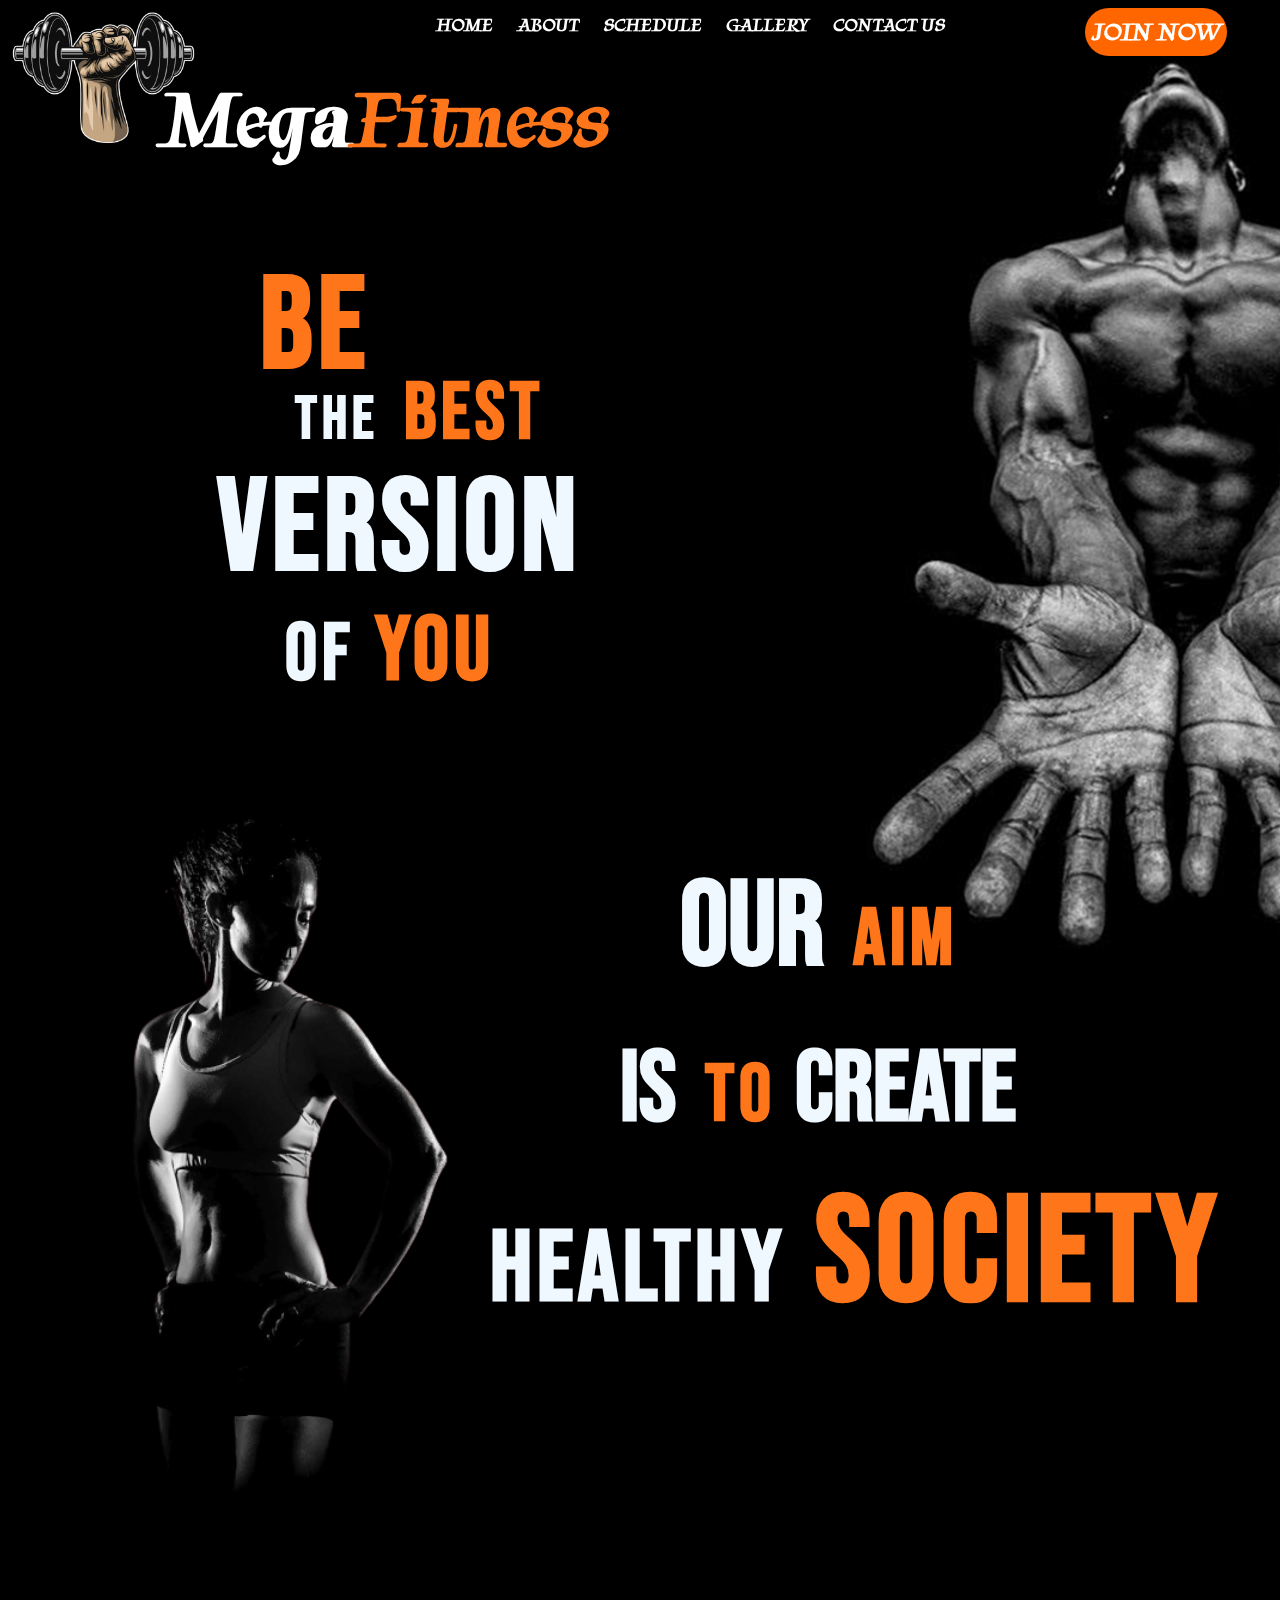
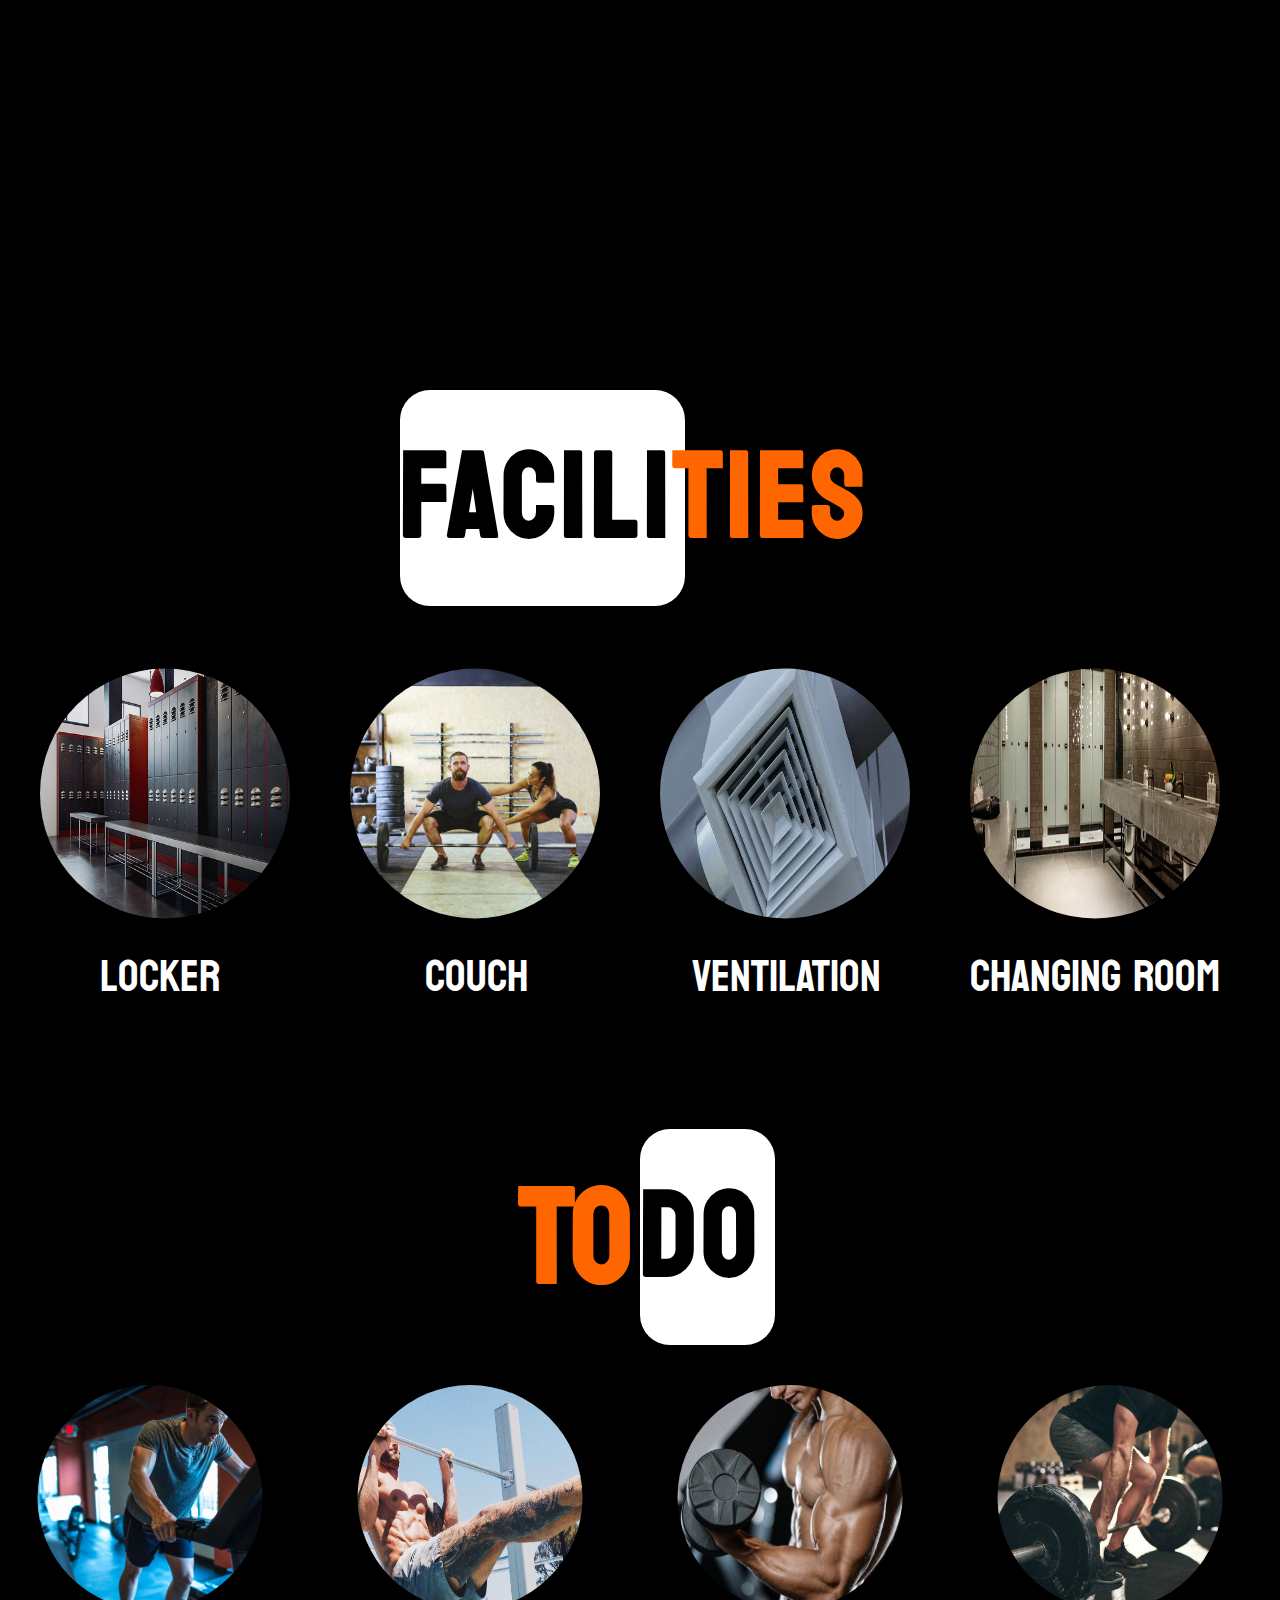
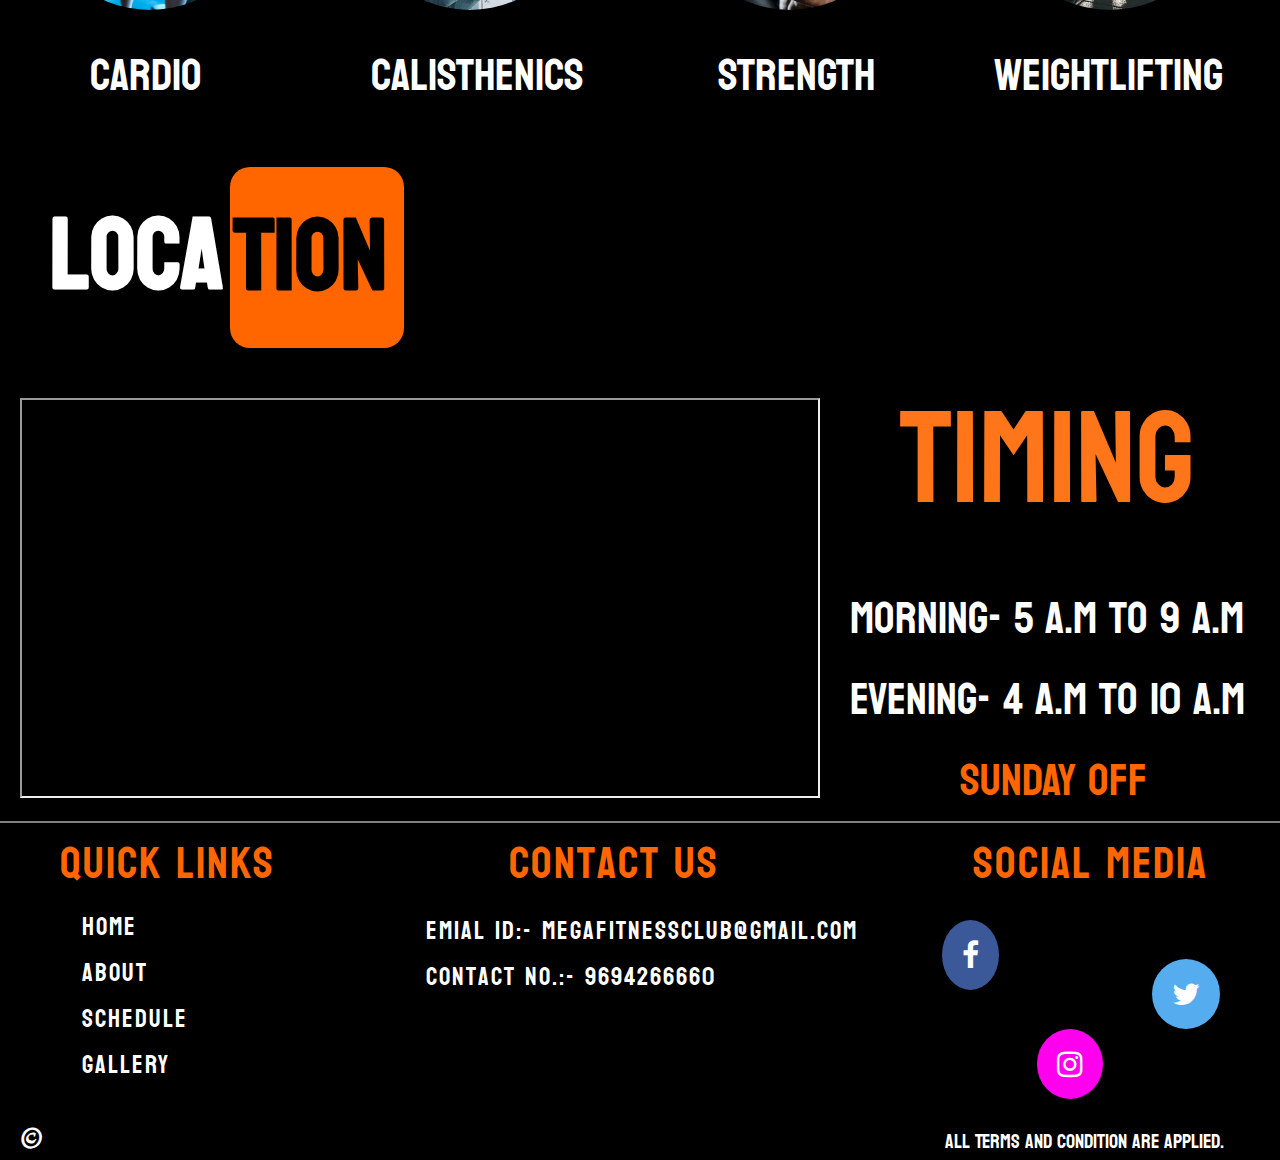
<file: Web-Project/Gym/HOME.html>
<!DOCTYPE html>
<html lang="en">
<head>
    <meta charset="UTF-8">
    <meta http-equiv="X-UA-Compatible" content="IE=edge">
    <meta name="viewport" content="width=device-width, initial-scale=1.0">
    <title>HOME</title>
    <link rel="preconnect" href="https://fonts.googleapis.com">
<link rel="preconnect" href="https://fonts.gstatic.com" crossorigin>
<link rel="preconnect" href="https://fonts.googleapis.com">
<link rel="stylesheet" href="https://cdnjs.cloudflare.com/ajax/libs/font-awesome/4.7.0/css/font-awesome.min.css">
<link rel="preconnect" href="https://fonts.gstatic.com" crossorigin>
<link rel="preconnect" href="https://fonts.googleapis.com">
<link rel="preconnect" href="https://fonts.gstatic.com" crossorigin>
<link href="https://fonts.googleapis.com/css2?family=Tapestry&display=swap" rel="stylesheet">
<link rel="preconnect" href="https://fonts.googleapis.com">
<link rel="preconnect" href="https://fonts.googleapis.com">
<link rel="preconnect" href="https://fonts.gstatic.com" crossorigin>
<link href="https://fonts.googleapis.com/css2?family=Koulen&display=swap" rel="stylesheet">
<link rel="preconnect" href="https://fonts.gstatic.com" crossorigin>
<link href="https://fonts.googleapis.com/css2?family=Bebas+Neue&display=swap" rel="stylesheet">
<link rel="stylesheet" href="homecss.css">
</head>
<body>
   <div class="hero">
       <nav>
        <div class="lol">   
           <ul>
               <span class="jol">
               <li><a href="#" class="join">HOME</a></li>
               <li><a href="#" class="join">ABOUT</a></li>
               <li><a href="#" class="join">SCHEDULE</a></li>
               <li><a href="#" class="join">GALLERY</a></li>
               <li><a href="#Contact" class="join">CONTACT US</a></li>
            </span>
                <div id="hol">
                    
                    <li><a href="#" class="join">JOIN NOW</a></li>
                 
                </div>
            </ul>
        </div>     
       </nav>
       
       <a href="#"><img src="logo.png" alt="Loading..." class="logoimg"></a>
           <h2 class="logo">Mega<span class="inside">Fitness</span></h2>
        <!-- Quotation -->
           <div class="content">
            <h2>
            <pre>
                    <span id="aa">BE</span>

                    <h3>THE <span id="ac">BEST</span></h3>

                    <h3><span id="ad">  VERSION</span></span></h3>
                    
                    <h3><span id="ae">OF<span id="af">YOU</span></span></h3>
<!-- Lol --><!-- Lol --><!-- Lol --><!-- Lol --><!-- Lol --><!-- Lol --><!-- Lol --><!-- Lol --><!-- Lol --><!-- Lol --><!-- Lol --><!-- Lol --><!-- Lol --><!-- Lol -->
<img src="girl2.png"alt="loading..." class="goku">  
                <pre class="model">
                    <h2><span id="nod">Our</span> <span class="don">Aim </span></h2>   
                </pre>
                <pre class="modea">
                     <h2><span id="noe">Is</span> <span class="eon">To</span> <span id="lello">Create</span>
                         </h2>   
                        </pre>         
                <pre class="modeb">
                    <h2><span id="nof">Healthy</span> <span class="fon">Society</span></h2> 
                </pre>
            </pre>
            </h2>
            </div> 
    </div>
            <div class="features">
    
                    <h2>
                        <span id="joko">FACILI</span><span class="_adi">TIES</span>  
                    </h2>
            </div>

        <div class="fac">
            <img src="locker.jpg" alt="locker" class="ioi">
            <img src="couch.jpg" alt="Couch" class="iou">
            <img src="vent.jpg" alt="vent" class="ioy">
            <img src="changing.jpg" alt="Changing" class="iot">
        </div>
        <div id="write">
        <span class="loc">LOCKER</span>
        <span class="lod">COUCH</span>
        <span class="loe">VENTILATION</span>
        <span class="lof">CHANGING ROOM</span>
    </div>

    <!-- To Do -->
    <div class="dolli">
    <h2>
    <spna id="okoj">TO</spna>
</h2>
</div>

    <div class="to_do">
        <h2>
            <span class="_ida">DO</span>
        </h2>
    </div>

    <BR><BR>
    
        <div class="kitu">
        <img src="loss.webp" alt="Lose" class="qwe">
        <img src="calis.png" alt="Calisthenics" class="wer">
        <img src="weight.webp" alt="Strength" class="ert">
        <img src="weightlift.jpg" alt="Weightlifting" class="rty">
    </div>
    <div id="utik">
    <span class="ewq">CARDIO</span>
    <span class="rew">CALISTHENICS</span>
    <span class="tre">STRENGTH</span>
    <span class="ytr">WEIGHTLIFTING</span>
</div>

<!-- Location -->
<div class="loc">
<h2>
    <span class="masala">LOCA</span>
</h2>
</div>
<div class="location">
    <h2>
        <spna id="alasam">TION</spna>
    </h2>
</div>
<div class="loop">
<iframe src="https://www.google.com/maps/embed?pb=!1m18!1m12!1m3!1d3578.597397737969!2d72.97158401471614!3d26.242268083420818!2m3!1f0!2f0!3f0!3m2!1i1024!2i768!4f13.1!3m3!1m2!1s0x39418fab3c5b5fb5%3A0xd26cfffaa0a08d41!2sMEGH%20FITNESS%20CLUB!5e0!3m2!1sen!2sin!4v1651851925758!5m2!1sen!2sin" width="800" height="400" style="border: 20px white 20px"  allowfullscreen="" loading="lazy" referrerpolicy="no-referrer-when-downgrade"></iframe>
</div>        

<!-- Timing -->

<div id="gogo">TIMING</div>
<div id="dodo">MORNING- 5 A.M to 9 A.M</div>
<div id="aoao">EVENING- 4 A.M to 10 A.M</div>
<div id="bobo">SUNDAY OFF</div>
</div>
</div>



<hr noshade="5">

                
                    <span id="Contact">Quick Links</span>
                    <span class="Montact">Contact Us</span>
                    <span class="Nontact">Social Media</span>
                

                <div class="endholl">
                <pre class="frozen">
                    <a href="#" class="kunal">HOME</a>
                    <a href="#" class="kunal">ABOUT</a>
                    <a href="#" class="kunal">SCHEDULE</a>
                    <a href="#" class="kunal">GALLERY</a>
                </pre>
                </div>  
                
                <div class="loodu">
                    <pre class="ganja">
                        <a href="#" class="bolaprasad">Emial Id:- megafitnessclub@gmail.com</a>
                        <a href="#" class="bolaprasad">Contact NO.:- 9694266660</a>

                    </pre>
                    </div>  
    
        
                    <div class="goodu">
                        <pre class="janja">
                            <a href="#" class="fa fa-facebook"></a>
                            <a href="#" class="fa fa-twitter"></a>
                            <a href="#" class="fa fa-instagram"></a>
                        </pre>
                        </div>  

<!-- Copyright -->
                        
                        <span class="cppy">&copy;</span> 
                        <span class="mggp">All Terms And Condition Are  Applied.</span>
                        




</body>
</html>
</file>
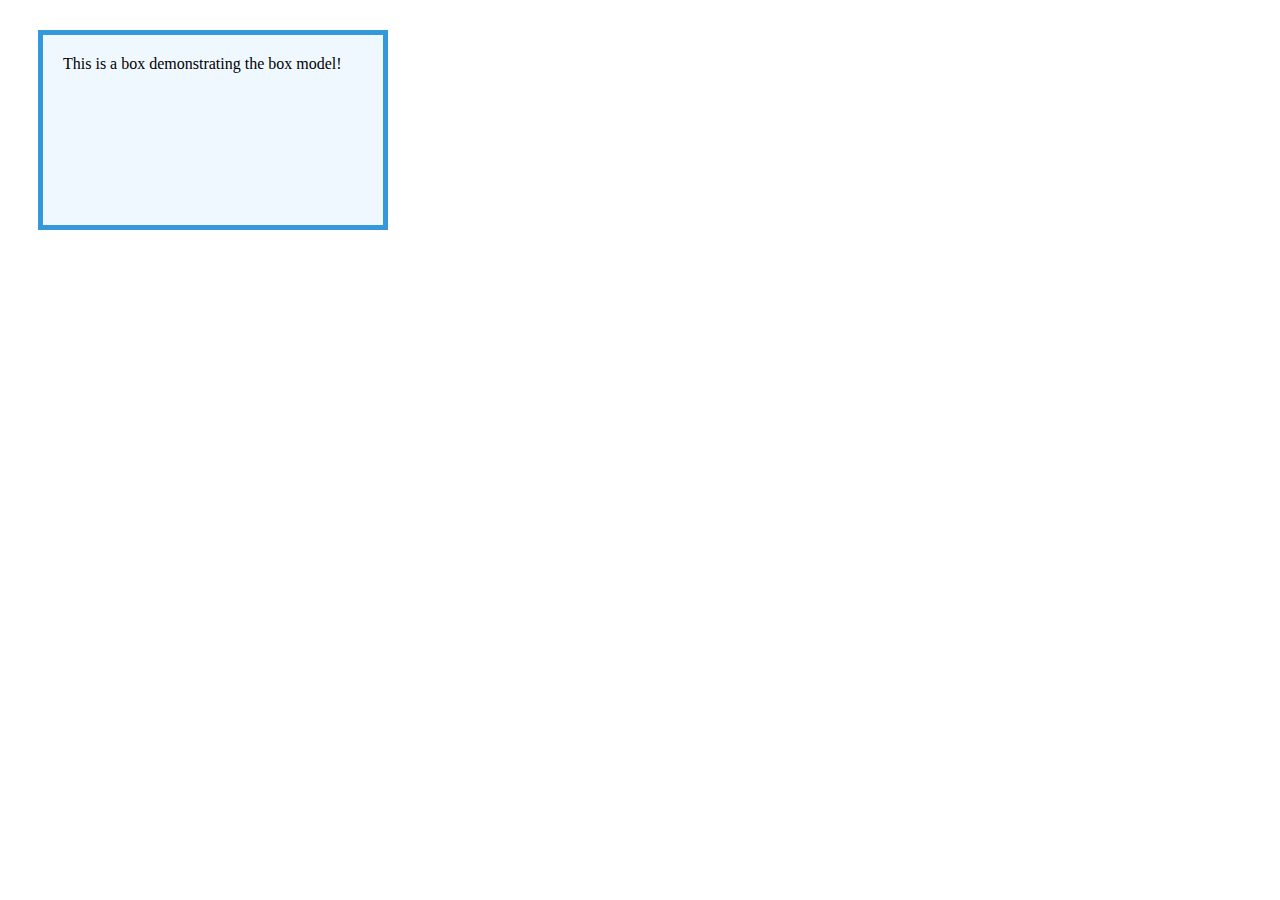
<file: Web-Project/University/BasicBox.html>
<!DOCTYPE html>
<html>
<head>
    <style>
        .box {
            width: 300px;
            height: 150px;
            padding: 20px;
            border: 5px solid #3498db;
            margin: 30px;
            background-color: #f0f8ff;
        }
    </style>
</head>
<body>
    <div class="box">
        This is a box demonstrating the box model!
    </div>
</body>
</html>
</file>
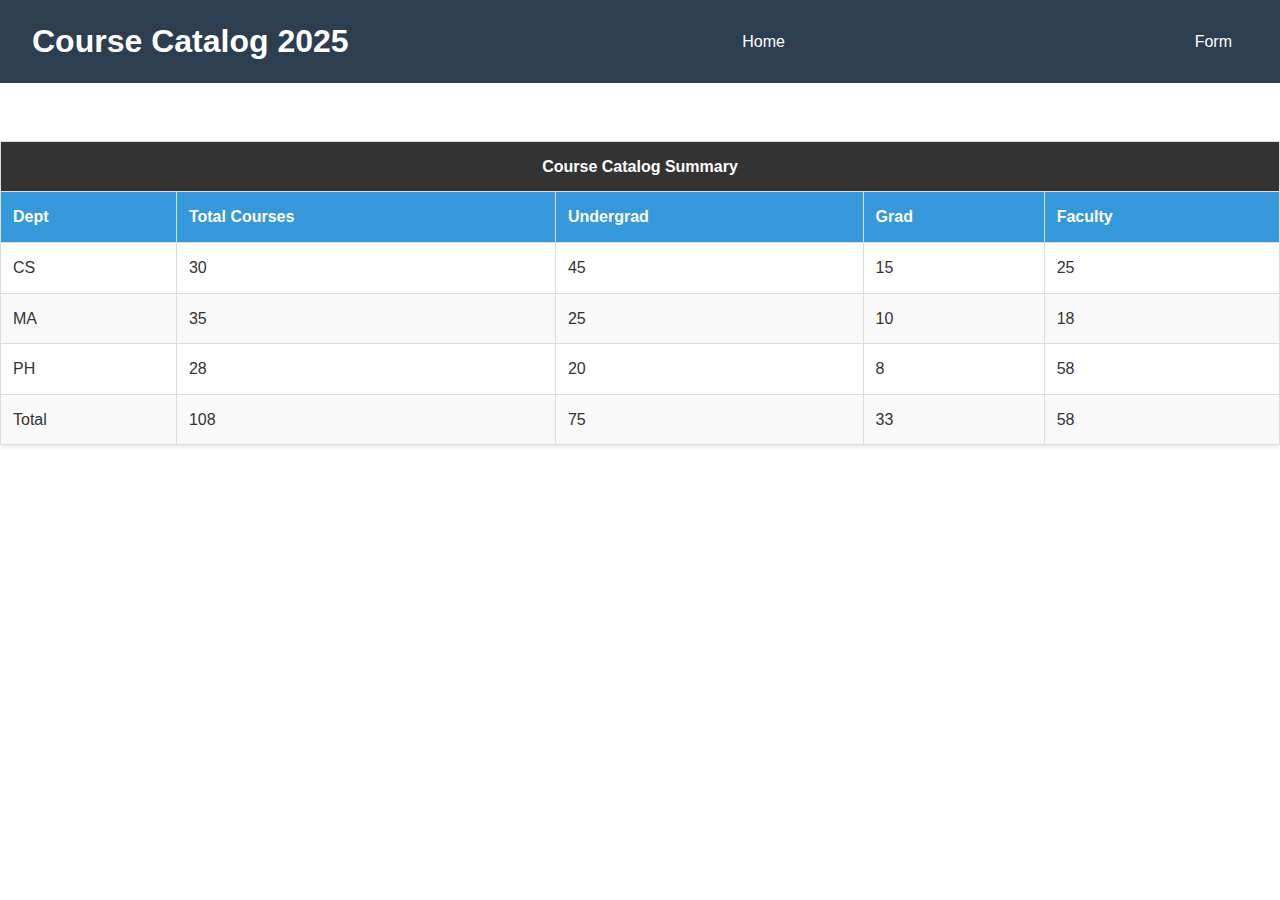
<file: Web-Project/University/course.html>
<!DOCTYPE html>
<html lang="en">
<head>
    <meta charset="UTF-8">
    <meta name="viewport" content="width=device-width, initial-scale=1.0">
    <title>Course</title>
        <link rel="stylesheet" href="style.css">
</head>
<body>
    <header>
    <H1> Course Catalog 2025</H1>
    <a href="index.html" target="_blank"> Home </a>
    <a href="index.html" target="_blank"> Form </a>
    </header>
    
    
    <br>
    
    <table border="1">

        <tr class="hello">
            <th colspan="5">Course Catalog Summary</th>
        </tr>
        <tr>
            <th>Dept</th>
            <th>Total Courses</th>
            <th>Undergrad</th>
            <th>Grad</th>
            <th>Faculty</th>
        </tr>
        <tr>
            <td>CS</td>
            <td>30</td>
            <td>45</td>
            <td>15</td>
            <td>25</td>
        </tr>
        <tr>
            <td>MA</td>
            <td>35</td>
            <td>25</td>
            <td>10</td>
            <td>18</td>
        </tr>
        <tr>
            <td>PH</td>
            <td>28</td>
            <td>20</td>
            <td>8</td>
            <td>58</td>
        </tr>
        <tr>
            <td>Total</td>
            <td>108</td>
            <td>75</td>
            <td>33</td>
            <td>58</td>
        </tr>

    </table>


</body>
</html>
</file>
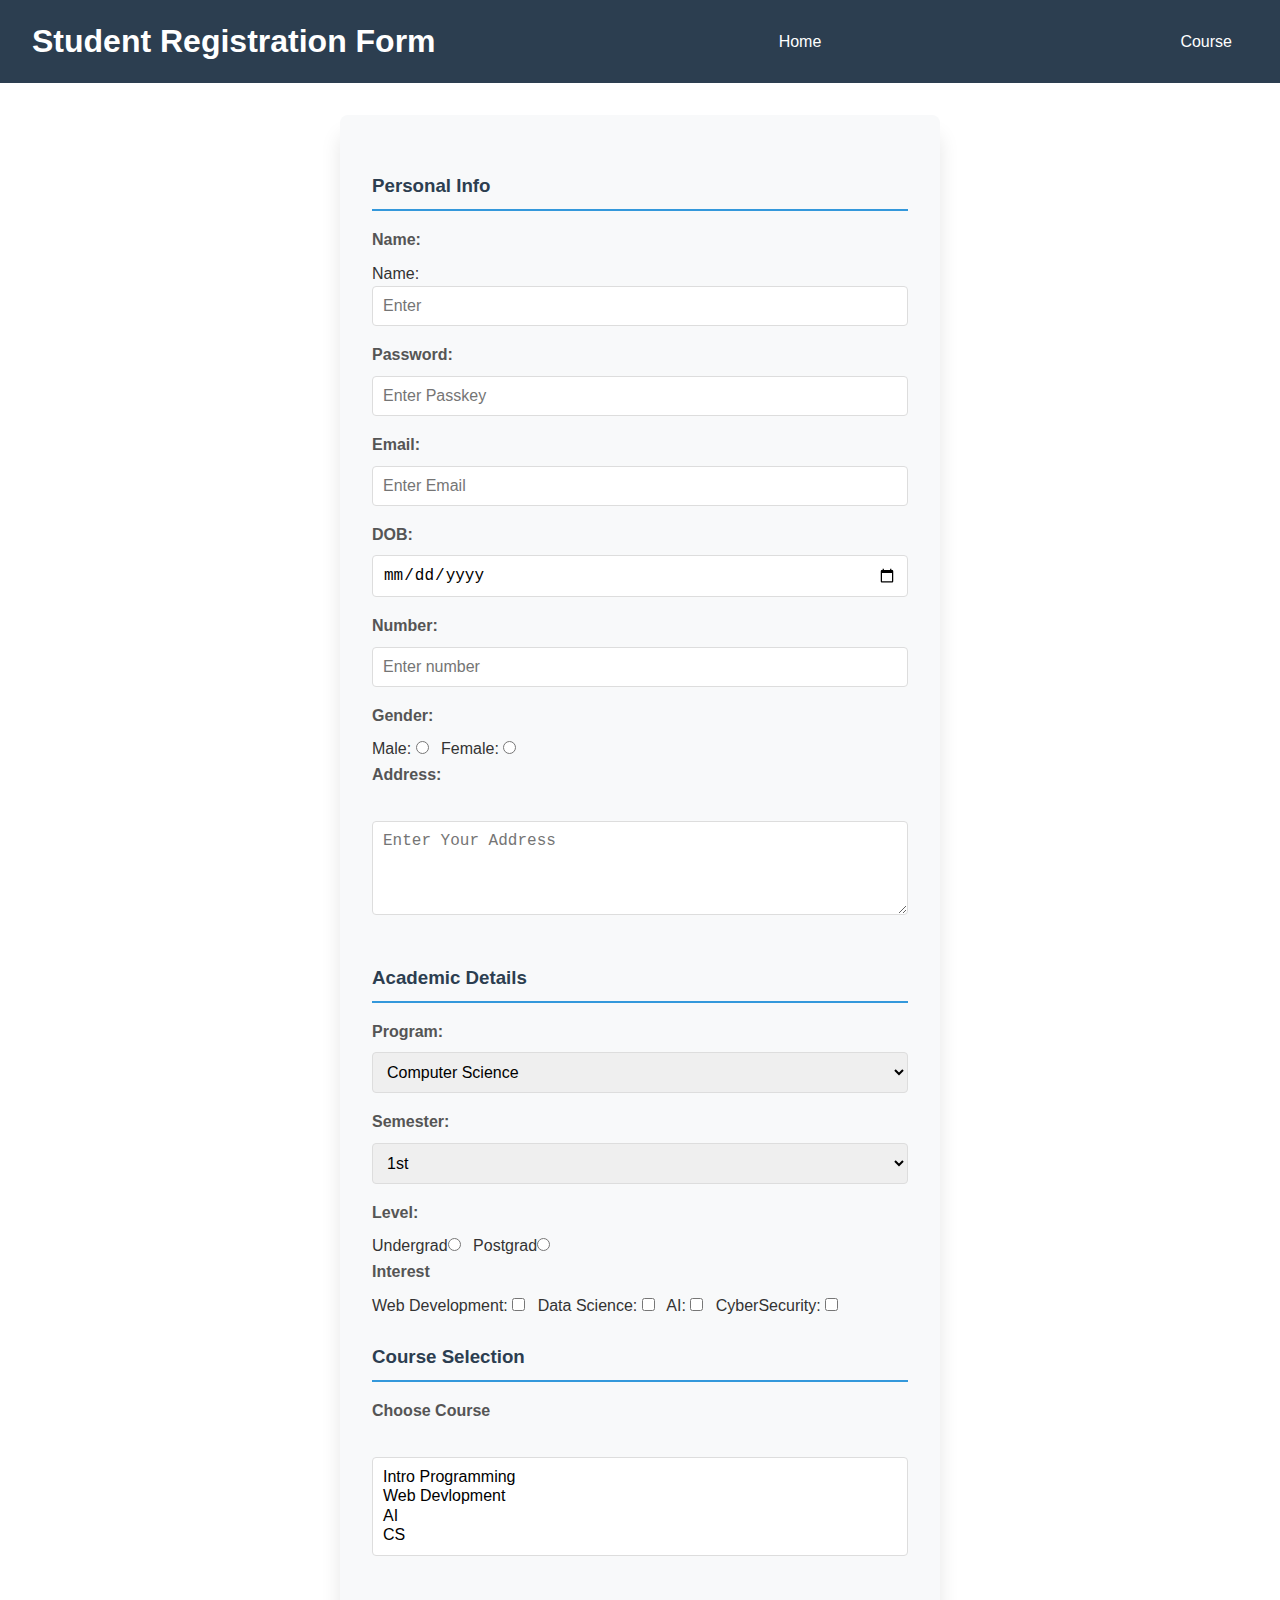
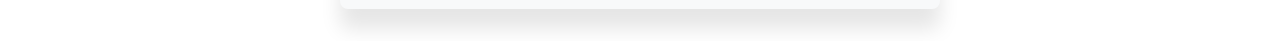
<file: Web-Project/University/Form.html>
<!DOCTYPE html>
<html lang="en">
<head>
    <meta charset="UTF-8">
    <meta name="viewport" content="width=device-width, initial-scale=1.0">
    <title>Form</title>
        <link rel="stylesheet" href="style.css">
</head>
<body>

    <header>
    <h1> Student Registration Form</h1>
    <a href="index.html" target="_blank">Home</a>
    <a href="course.html" target="_blank">Course</a>
    </header>
    <form>
        <h3> Personal Info</h3>
        <label type="text">Name:</label> 
        Name: <input type="text" name="Name" placeholder="Enter">

        <br>

        <label type="text">Password:</label> <input type="password" name="password" placeholder="Enter Passkey">
        <br>

        <label type="text">Email:</label> <input type="email" name="Email" placeholder="Enter Email">
        <br>

        <label type="text">DOB:</label> <input type="date" name="DOB" placeholder="Enter DOB">
        <br>

        <label type="text">Number:</label>  <input type="number" name="number" placeholder="Enter number">
        <br>

        <label type="text">Gender:</label> Male: <input type="radio" name="Gender" value="Male">
        Female: <input type="radio" name="Gender" value="Female">
        <br>

        <label type="text">Address:</label>
        <br>
        <textarea id="address" name="address" rows="4" cols="50" placeholder="Enter Your Address"></textarea>


        <h3> Academic Details</h3>
        <label type="text">Program:</label>
        <select id="Program" name="Program">
            <option value="CS">Computer Science</option>
            <option value="Bs">Business</option>
            <option value="AR">Arts</option>
            <option value="Es">Engineering</option>
        </select>

        <br>
        <label type="text">Semester:</label>
        <select id="Semester" name="Semester">
            <option value="1">1st</option>
            <option value="2">2nd</option>
            <option value="3">3rd</option>
            <option value="4">4th</option>
            <option value="4">5th</option>
            <option value="4">6th</option>
        </select>

        <br> 
        <label type="text">Level:</label>
        Undergrad<input type="radio" name="levels" value="UG">
        Postgrad<input type="radio" name="levels" value="PG">
        
        <br>
        <label type="text">Interest</label>
        Web Development: <input type="checkbox" name="interest" value="web">
        Data Science: <input type="checkbox" name="interest" value="DS">
        AI: <input type="checkbox" name="interest" value="ai">
        CyberSecurity: <input type="checkbox" name="interest" value="Cyber">

        <br>
        <h3> Course Selection</h3>


        <label type="text">Choose Course</label>
        <br>
        <select for=""myListBox" id="mylist" sizes="4" multiple>
            
            <option values="o1">Intro Programming</option>
            <option values="o2">Web Devlopment</option>
            <option values="o3">AI</option>
            <option values="o4">CS</option>

        </select>




    </form>


    
</body>
</html>
</file>
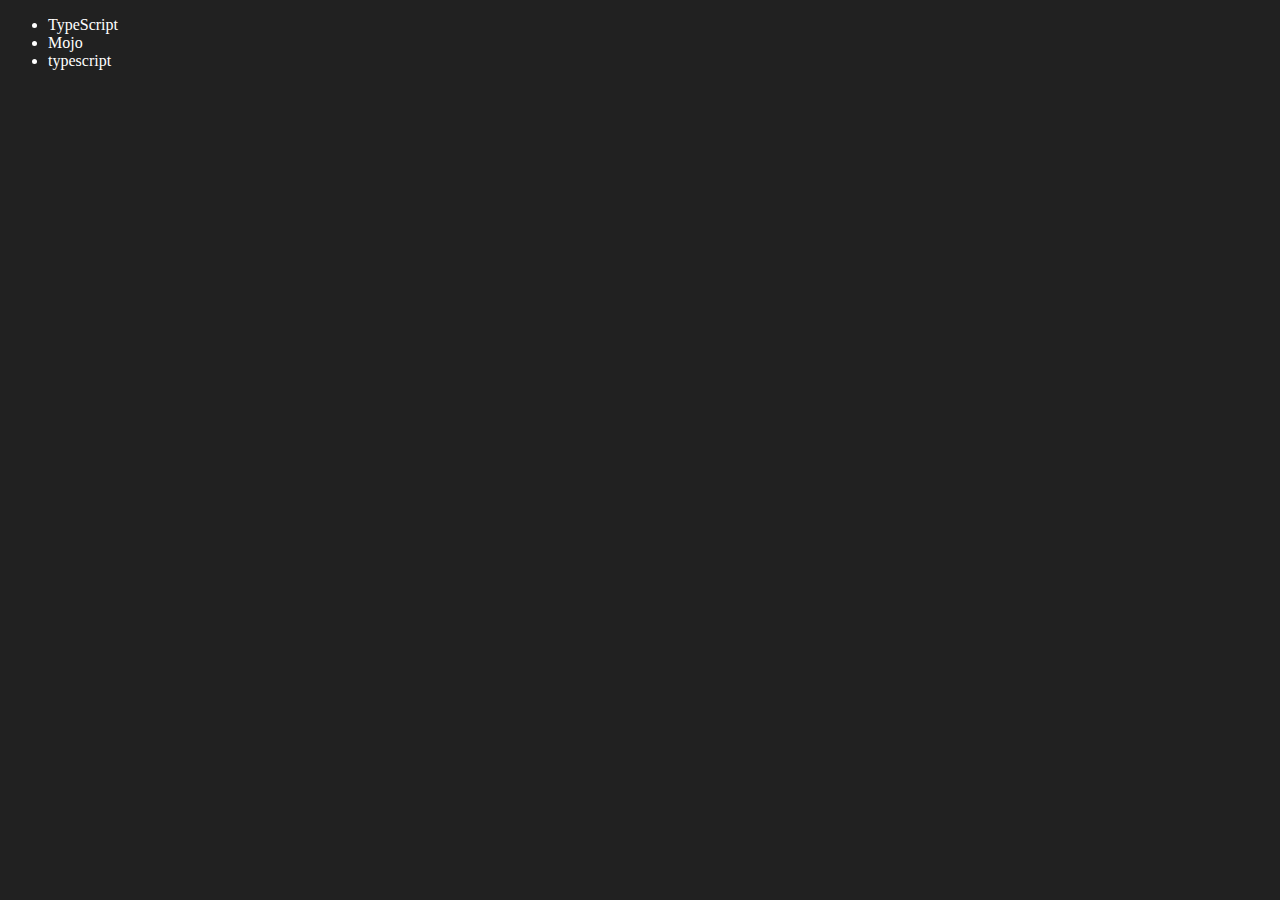
<file: Javascript/Notes/06_dom/four.html>
<!DOCTYPE html>
<html lang="en">
<head>
    <meta charset="UTF-8">
    <meta http-equiv="X-UA-Compatible" content="IE=edge">
    <meta name="viewport" content="width=device-width, initial-scale=1.0">
    <title>Chai aur code | DOM</title>
</head>
<body style="background-color: #212121; color: #fff;">
    <ul class="language">
        <li>Javascript</li>
    </ul>
</body>
<script>
    function addLanguage(langName){
        const li = document.createElement('li');
        li.innerHTML = `${langName}`
        document.querySelector('.language').appendChild(li)
    }
    addLanguage("python")
    addLanguage("typescript")

    function addOptiLanguage(langName){
        const li = document.createElement('li');
        li.appendChild(document.createTextNode(langName))
        document.querySelector('.language').appendChild(li)
    }
    addOptiLanguage('golang')

    //Edit
    const secondLang = document.querySelector("li:nth-child(2)")
    console.log(secondLang);
    //secondLang.innerHTML = "Mojo"
    const newli = document.createElement('li')
    newli.textContent = "Mojo"
    secondLang.replaceWith(newli)

    //edit
    const firstLang = document.querySelector("li:first-child")
    firstLang.outerHTML = '<li>TypeScript</li>'

    //remove
    const lastLang = document.querySelector('li:last-child')
    lastLang.remove()


</script>
</html>
</file>
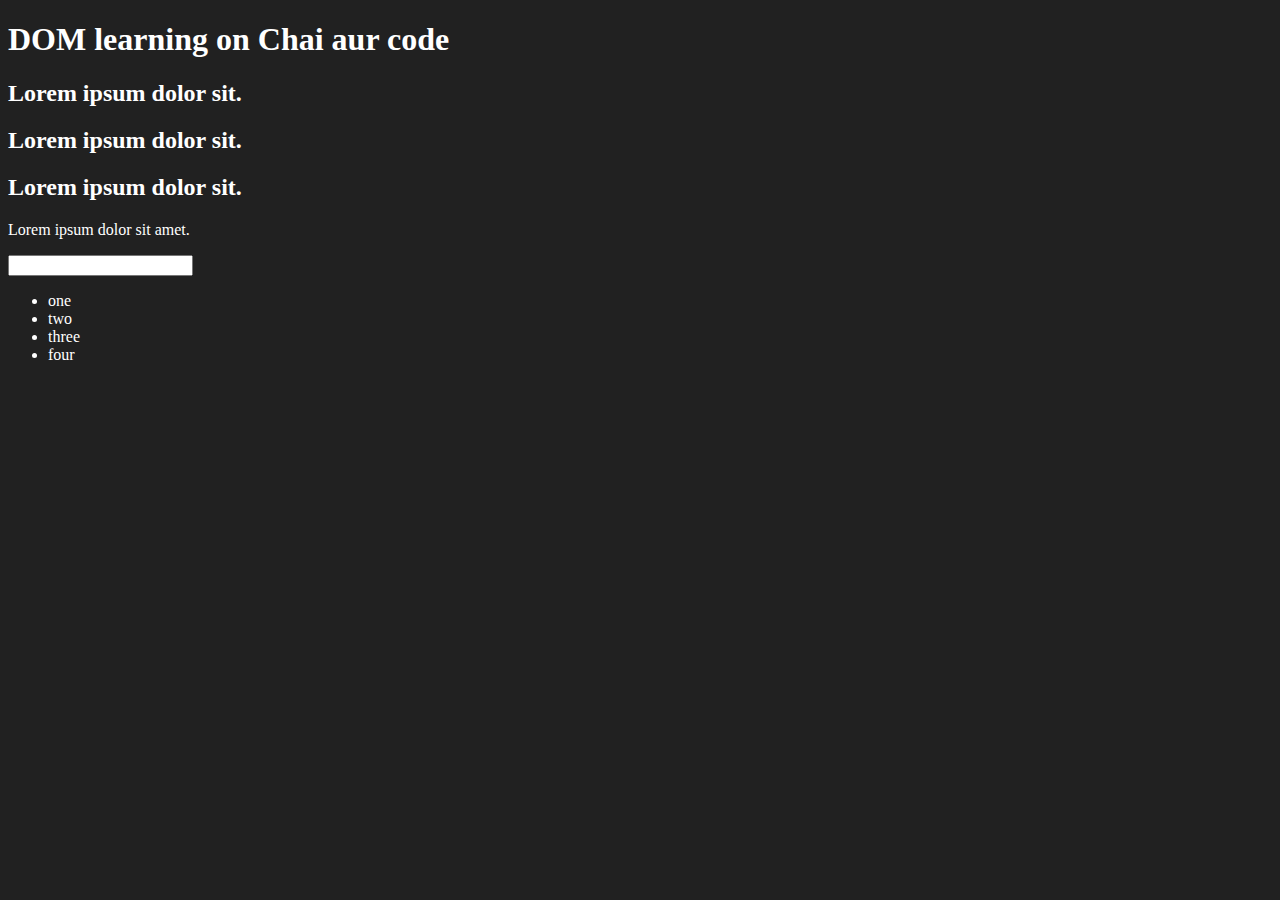
<file: Javascript/Notes/06_dom/one.html>
<!DOCTYPE html>
<html lang="en">
<head>
    <meta charset="UTF-8">
    
    <title>DOM learning</title>
    <style>
        .bg-black{
            background-color: #212121;
            color: #fff;
        }
    </style>
</head>
<body class="bg-black">
    <div >
        <h1  id="title" class="heading">DOM learning on Chai aur code <span style="display: none;">test text</span></h1>
        <h2>Lorem ipsum dolor sit.</h2>
        <h2>Lorem ipsum dolor sit.</h2>
        <h2>Lorem ipsum dolor sit.</h2>
        <p>Lorem ipsum dolor sit amet.</p>
        <input type="password" name="" id="">

        <ul>
            <li class="list-item">one</li>
            <li class="list-item">two</li>
            <li class="list-item">three</li>
            <li class="list-item">four</li>
        </ul>
    </div>
</body>
</html>
</file>
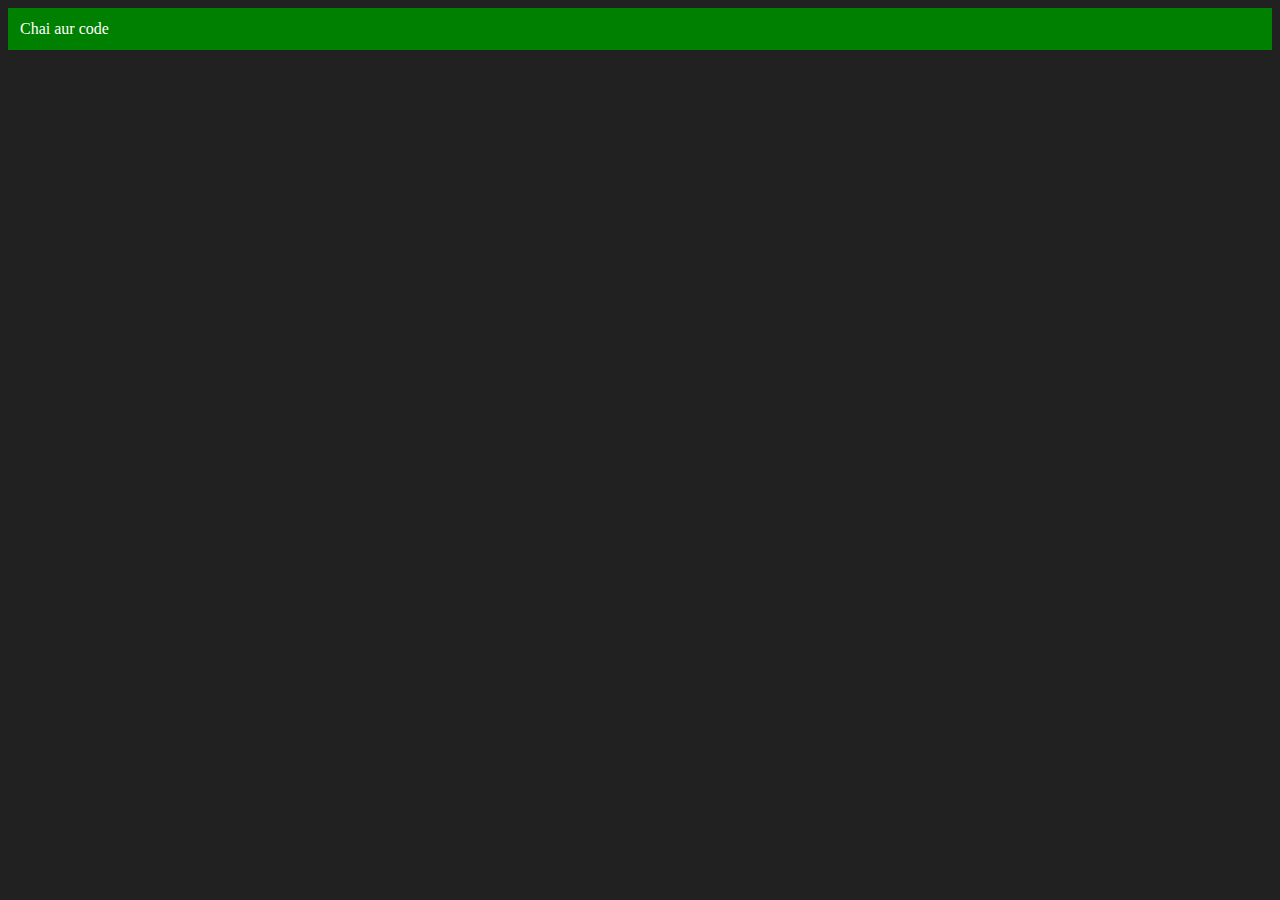
<file: Javascript/Notes/06_dom/three.html>
<!DOCTYPE html>
<html lang="en">
<head>
    <meta charset="UTF-8">
    <meta http-equiv="X-UA-Compatible" content="IE=edge">
    <meta name="viewport" content="width=device-width, initial-scale=1.0">
    <title>Chai aur code </title>
</head>
<body style="background-color: #212121; color: #fff;">
    
</body>
<script>
    const div = document.createElement('div')
    console.log(div);
    div.className = "main"
    div.id = Math.round(Math.random() * 10 + 1)
    div.setAttribute("title", "generated title")
    div.style.backgroundColor = "green"
    div.style.padding = "12px"
    // div.innerText = "Chai aur code"
    const addText = document.createTextNode("Chai aur code")
    div.appendChild(addText)

    document.body.appendChild(div)
</script>
</html>
</file>
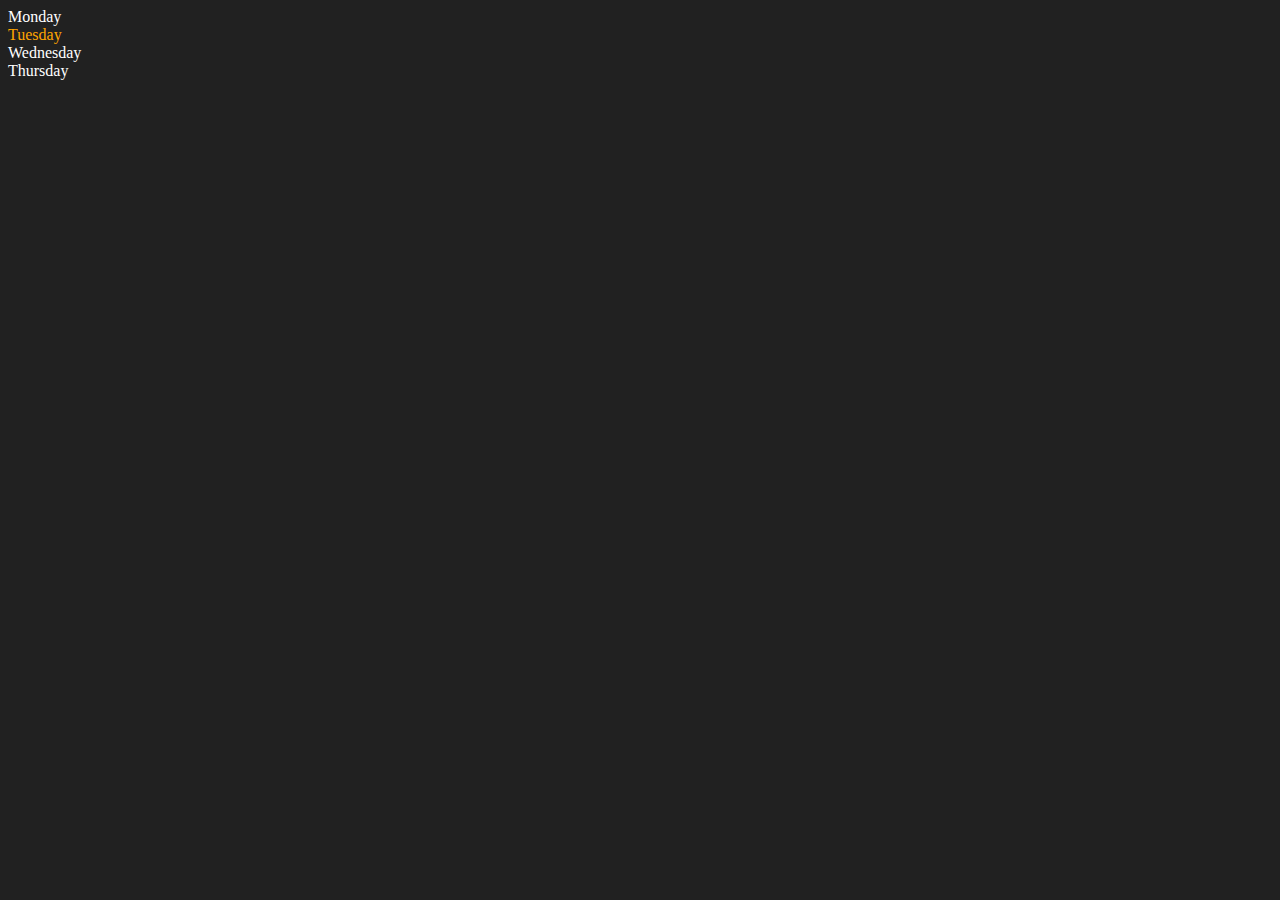
<file: Javascript/Notes/06_dom/two.html>
<!DOCTYPE html>
<html lang="en">
<head>
    <meta charset="UTF-8">
    <meta http-equiv="X-UA-Compatible" content="IE=edge">
    <meta name="viewport" content="width=device-width, initial-scale=1.0">
    <title>DOM | Chai aur code</title>
</head>
<body style="background-color: #212121; color: #fff;">
    <div class="parent">
        <!-- this is a comment -->
        <div class="day">Monday</div>
        <div class="day">Tuesday</div>
        <div class="day">Wednesday</div>
        <div class="day">Thursday</div>
    </div>
</body>
<script>
    const parent = document.querySelector('.parent')
    // console.log(parent);
    // console.log(parent.children);
    // console.log(parent.children[1].innerHTML);

    // for (let i = 0; i < parent.children.length; i++) {
    //      console.log(parent.children[i].innerHTML);
        
    // }
    parent.children[1].style.color = "orange"
    // console.log(parent.firstElementChild);
    // console.log(parent.lastElementChild);

    const dayOne = document.querySelector('.day')
    // console.log(dayOne);
    // console.log(dayOne.parentElement);
    // console.log(dayOne.nextElementSibling);

    console.log("NODES: ", parent.childNodes);
</script>
</html>
</file>
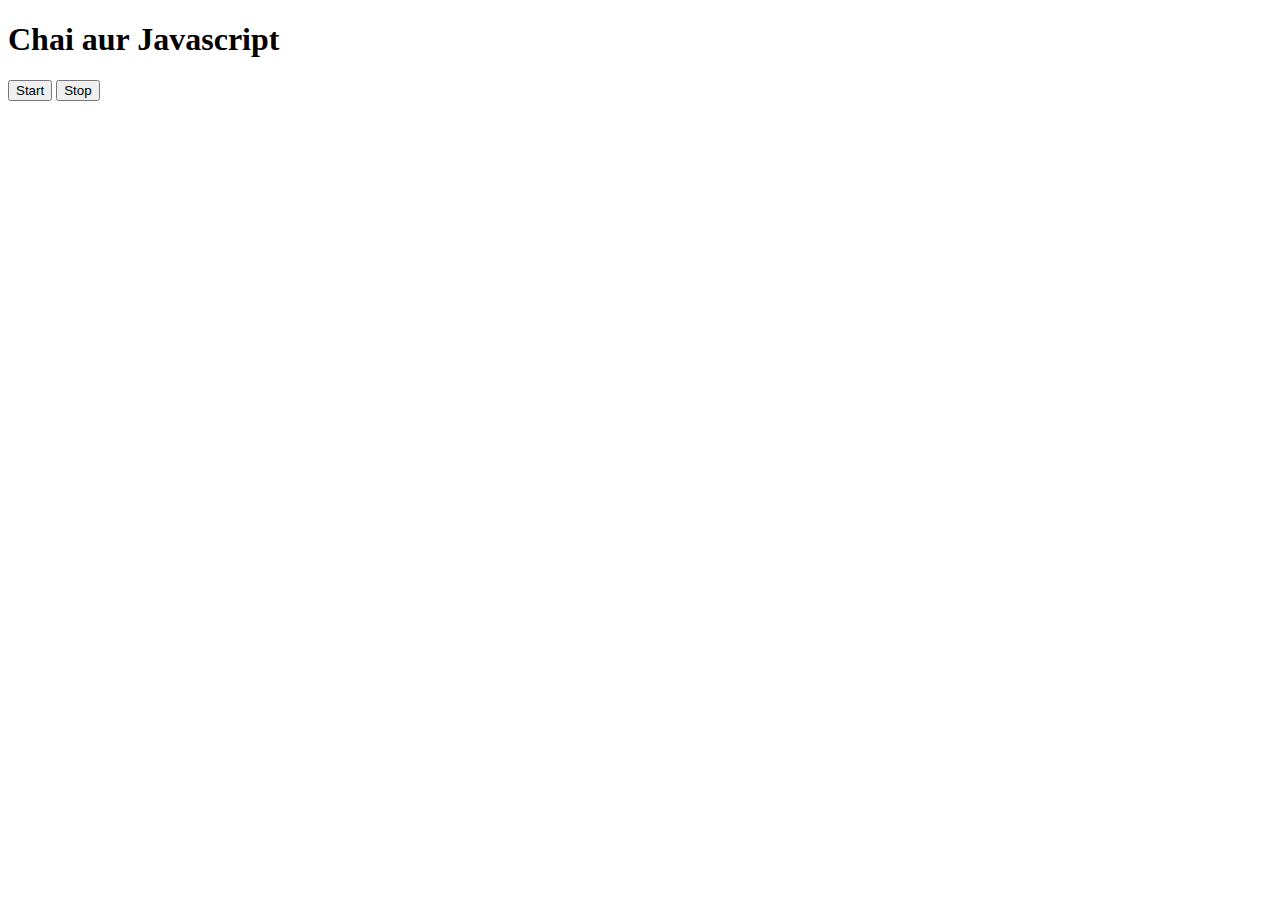
<file: Javascript/Notes/08_events/three.html>
<!DOCTYPE html>
<html lang="en">
<head>
    <meta charset="UTF-8">
    <meta name="viewport" content="width=device-width, initial-scale=1.0">
    <title>Document</title>
</head>
<body>
    <h1>Chai aur Javascript</h1>
    <button id="start">Start</button>
    <button id="stop">Stop</button>
</body>
<script>
    const sayDate = function(str){
        console.log(str, Date.now());
    }

    const intervalId = setInterval(sayDate, 1000, "hi")

    clearInterval(intervalId)
</script>
</html>
</file>
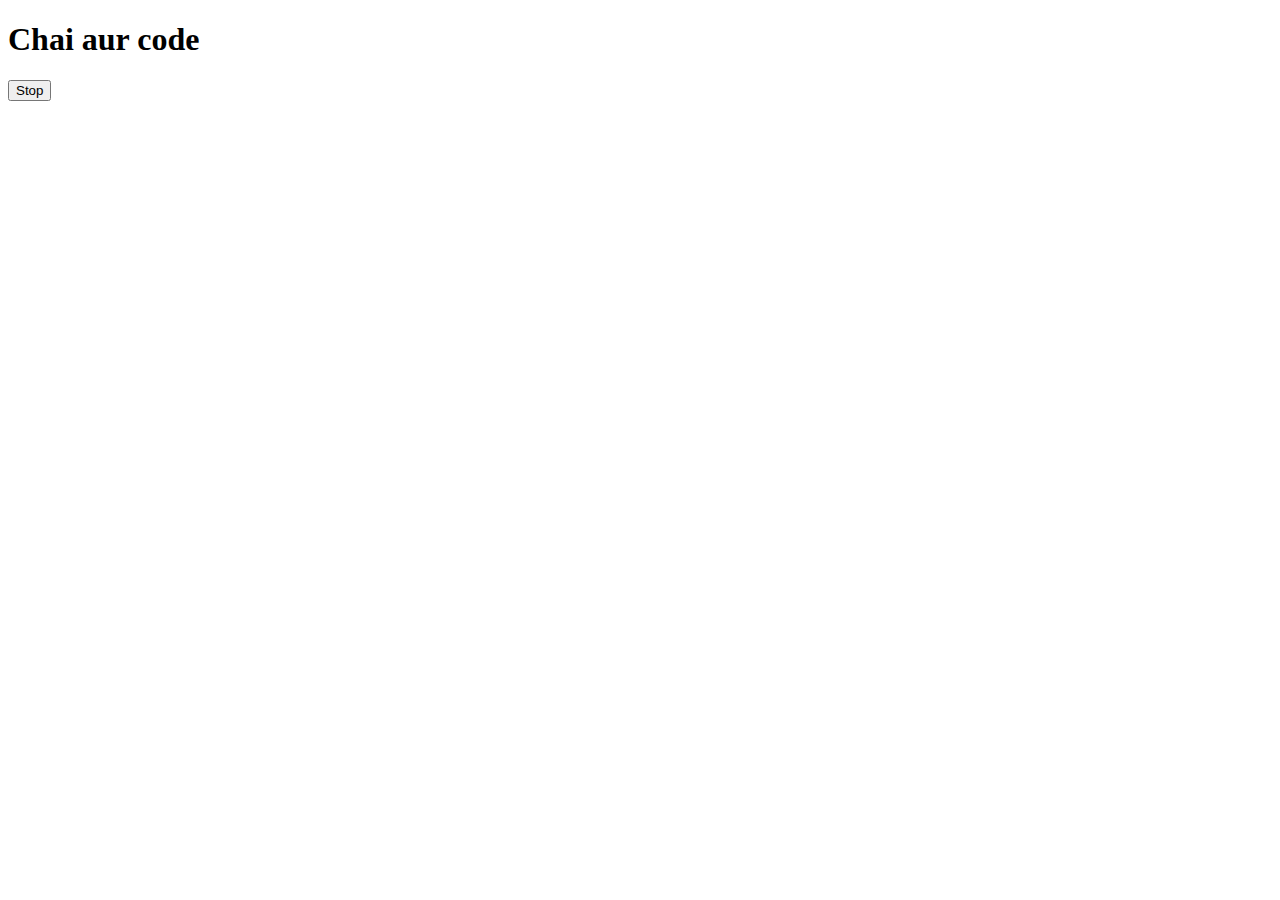
<file: Javascript/Notes/08_events/two.html>
<!DOCTYPE html>
<html lang="en">
<head>
    <meta charset="UTF-8">
    <meta name="viewport" content="width=device-width, initial-scale=1.0">
    <title>Document</title>
</head>
<body>
    <h1>Chai aur code</h1>
    <button id="stop">Stop</button>
</body>
<script>
    const sayHitesh = function(){
        console.log("Hitesh");
    }
    const changeText = function(){
        document.querySelector('h1').innerHTML = "best JS series"
    }

    const changeMe = setTimeout(changeText, 2000)

    document.querySelector('#stop').addEventListener('click', function(){
        clearTimeout(changeMe)
        console.log("STOPPED")
    })
</script>
</html>
</file>
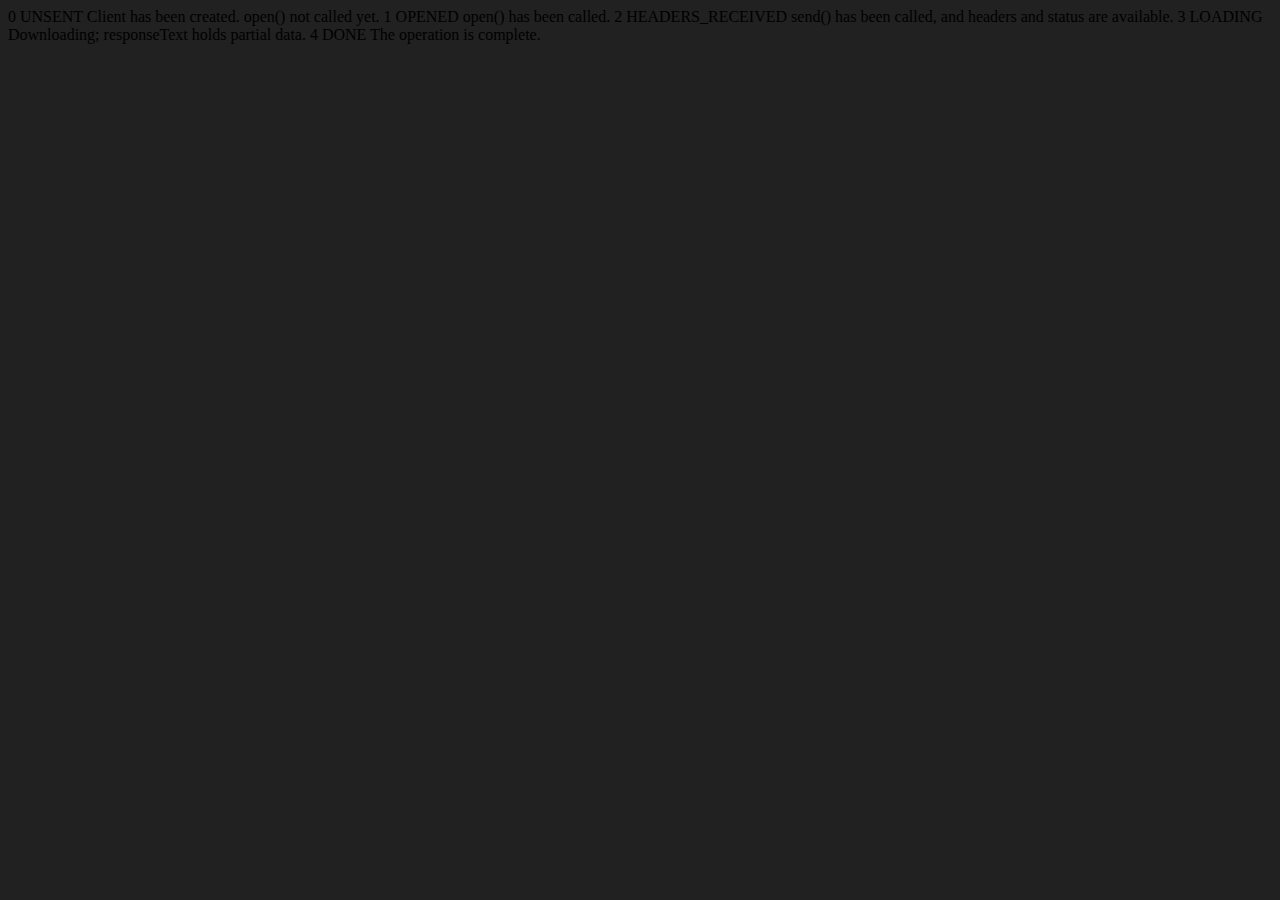
<file: Javascript/Notes/09_advance_one/ApiRequest.html>
<!DOCTYPE html>
<html lang="en">
<head>
    <meta charset="UTF-8">
    <meta name="viewport" content="width=device-width, initial-scale=1.0">
    <title>Document</title>
</head>
<body style="background-color: #212121;">
    0	UNSENT	Client has been created. open() not called yet.
1	OPENED	open() has been called.
2	HEADERS_RECEIVED	send() has been called, and headers and status are available.
3	LOADING	Downloading; responseText holds partial data.
4	DONE	The operation is complete.
</body>
<script>
    const requestUrl = 'https://api.github.com/users/hiteshchoudhary'
    const xhr = new XMLHttpRequest();
    xhr.open('GET', requestUrl)
    xhr.onreadystatechange = function(){
        console.log(xhr.readyState);
        if (xhr.readyState === 4) {
            const data = JSON.parse(this.responseText)
            console.log(typeof data);
            console.log(data.followers);
        }
    }
    xhr.send();
</script>
</html>
</file>
<file: Web-Project/Gym/homecss.css>
*{
    padding: 0%;
    margin: 0%;
    box-sizing: border-box;
    font-family: 'Tapestry', cursive;
}
body{
    background-color: black ;
    justify-content: center;
}
.hero{
    height: 110vh;
    width: 100%;
    background-image: url(./background.png);
    background-size:cover;
    background-position: center;
}
nav{
    position: fixed;
    display: flex;
    align-items: center;
    padding-top: 4px;
    padding-left: 2%;
    padding-right: 2%;
}
.logoimg{
    width: 190px;
    margin-left: 10px;
   margin-top: 10px;
}
.logo{
    margin-top:-80px;
    margin-left: 160px;
   color: white;
   font-size: 80px;
   font-weight: bolder;
   letter-spacing: 1px;
   cursor: pointer;
}
.inside{
    color: #ff751a;
}
.lol{
    margin-left: 0%;
}
nav div ul li{
    margin-bottom: 100px;
    list-style-type: none;
    display: inline-block;
    padding: 10px;
}
.jol{
    margin-left: 400px;
    font-size: 18px;
}
#hol{
    margin-left: 1049px;  
    margin-top: -140px;
    font-size: 25px;
}
nav div ul span li a{
    color:white;
    text-decoration: none;
    font-weight: bold;
}
nav div ul div li a{
    font-size: 25px;
    font-weight: bold;
    color:white;
    background-color: #ff6600 ;
    border: 6px solid transparent;
    text-decoration: none;
    padding: 2px 1px;
    font-weight: bolder;
    border-radius:30px;
    
}

/* Now Hover */

nav div ul span li a:hover{
    color: #ff6600;
    transition:.4s;
    
}
nav div ul div li a:hover{
    font-weight: bold;
    color:#ff6600;
    background-color:black ;
    border: 6px solid transparent;
    text-decoration: none;
    padding: 2px 1px;
    font-weight: bolder;
    border-radius:30px; 
    transform:scale(1.2);
    transition: transform .4s; 
}
.content{
    color: aliceblue;
    margin-top: 80px;
    margin-left: 190px;
}
#aa{
    font-size: 130px;
    color:#ff751a;
    letter-spacing: 5px;
    margin-left: -50px;
    position: unset;
    font-family: 'Bebas Neue', cursive;
}
h3{
    font-size: 60px;
    letter-spacing: 5px;
    margin-top: -100px;
    margin-left: 105px;
    font-family: 'Bebas Neue', cursive;
}
#ac{
    color:#ff751a ;
    letter-spacing: 5px;
    font-size: 80px;
    margin-left: 10px;
    font-family: 'Bebas Neue', cursive;
}
#ad{
    letter-spacing: 5px;
    font-size: 130px;
    font-family: 'Bebas Neue', cursive;
    margin-top: 0px;
    margin-left: -130px;
}
#ae{
    letter-spacing: 5px;
    font-size: 80px;
    margin-left: -10px;
    font-family: 'Bebas Neue', cursive;
}
#af{
    font-size: 90px;
    margin-left: 20px;
    color: #ff751a;
    font-family: 'Bebas Neue', cursive;
}
#slog{
    color: #ff751a;
}
.goku{
    margin-top: 50px;
    float: left;
    margin-left: -100px;
   width: 500px;
}

#nod{

margin-top:20px;
padding: 20px;
word-spacing: 100px;
font-size: 120px;
margin-left: 70px;
font-family: 'Bebas Neue', cursive;
}
#noe{
    padding: 10px;
    margin-left: 20px;
    margin-bottom: 0px ;
    font-size: 100px;
    font-family: 'Bebas Neue', cursive;
}
#nof{
    margin-left: -120px;
    letter-spacing: 5px;
    font-size: 100px;
    padding: 20px;
    font-family: 'Bebas Neue', cursive;
}
#lello{
    margin-left: 0px;
    font-size: 100px;
    font-family: 'Bebas Neue', cursive;
}
.don{
    font-family: 'Bebas Neue', cursive;
    color:#ff751a;
    letter-spacing: 5px;
    font-size: 80px;
}
.eon{
    font-family: 'Bebas Neue', cursive;
    color:#ff751a;
    padding: 10px;
    letter-spacing: 5px;
    font-size: 80px;
}
.fon{
    font-family: 'Bebas Neue', cursive;
    color:#ff751a;
    letter-spacing: 5px;
    font-size: 150px;
}
.model{
    margin-top: 0px;
}
.modea{
    margin-top: -120px;
}
.modeb{
    margin-top: -180px;
}
.features{
    margin-top: 1000px;
    font-size: 80px;
    margin-left: 400px;
    background-color:white;
    border-radius: 30px;
    letter-spacing: 5px;
    margin-right: 595px;
}
._adi{
    color:#ff6600;
    font-family: 'Koulen', cursive;
}
#joko{
    color:black;    
    font-family: 'Koulen', cursive;
}


        /* Image Facility */


.fac{
    position: relative;
    margin-left: 40px;
    margin-right: 20px;
    display:inline-flex ;
    justify-content:space-between;
}
.ioi{
    width: 250px;
    clip-path: circle();
}
.iou{
    width: 250px;
    clip-path: circle();
    margin-left:60px ;
    margin-right:60px ;
}
.ioy{
    width: 250px;
    clip-path: circle();
    margin-right: 60px;
}
.iot{
    width: 250px;
    clip-path: circle();
}


/* Writen Facilities */

#write{
    margin-top: -50px;
    color:white;
    margin-left: 550px;
}

.loc{
    font-family: 'Koulen';
    font-size: 45px;
    border-radius: 30px;
}
.lod{
    font-family: 'Koulen';
    font-size: 45px;
    border-radius: 30px;
    margin-left:200px;
}
.loe{
     font-family: 'Koulen';
    font-size: 45px;
    border-radius: 30px;
    margin-left:160px;
}
.lof{
    font-family: 'Koulen';
    font-size: 45px;
    border-radius: 30px;
    margin-left: 85px;
}

/* TODO */

.to_do{
    margin-top: -232px;
    font-size: 80px;
    background-color:white;
    border-radius: 30px;
    letter-spacing: 5px;
    margin-right: 505px;
    margin-left: 640px;
}
._ida{
    color:black;
    font-family: 'Koulen', cursive;
}
.dolli{
    font-size: 90px;
    margin-top: 100px;
    margin-left: 520px
}
#okoj{
    color:#ff6600;    
    font-family: 'Koulen', cursive;
}

/* TRAINNING */

        /* Image Facility */


        .kitu{
            position: relative;
            margin-left: 0px;
            margin-right: 0px;
            display:inline-flex ;
            justify-content:space-between;
        }
        .qwe{
            width: 300px;
            clip-path: circle();
        }
        .wer{
            width: 300px;
            clip-path: circle();
            margin-left:20px ;
            margin-right:20px ;
        }
        .ert{
            width: 300px;
            clip-path: circle();
            margin-right: 20px;
        }
        .rty{
            width: 300px;
            clip-path: circle();
        }
        
        
        /* Writen Facilities */
        
        #utik{
            margin-top: 20px;
            color:white;
        }
        
        .ewq{
            font-family: 'Koulen';
            font-size: 45px;
            border-radius: 30px;
            margin-left:90px;
        }
        .rew{
            font-family: 'Koulen';
            font-size: 45px;
            border-radius: 30px;
            margin-left:165px;
        }
        .tre{
             font-family: 'Koulen';
            font-size: 45px;
            border-radius: 30px;
            margin-left:130px;
        }
        .ytr{
            font-family: 'Koulen';
            font-size: 45px;
            border-radius: 30px;
            margin-left: 115px;
        }
        
        /* Location*/
        .location{
            background-color:#ff6600;
            border-radius: 20px;
            margin-right: 876px;
            margin-top: -180px;
            margin-left: 230px;
        }
        .loc{
            margin-left: -450px;
            margin-top: 50px;   
        }
        .masala{
            color: white;
            font-family: 'Koulen', cursive;
            word-spacing: 2px;
            font-size: 100px;
            margin-left: 500px;
        }
        #alasam{
            color: black;
            font-size: 100px;
            margin-left: 4px;
            font-family: 'Koulen', cursive;
        }
        .loop{
            margin-left: 20px;
            margin-top: 50px;
            
        }

    /* Timing */

       #gogo{
           color:#ff751a;
           font-family: 'Koulen';
           font-size: 130px;
           margin-left: 900px;
           margin-top: -460px;
       }

       #dodo{
        color: white;
        margin-left: 850px;
        font-size: 45px;
        font-family: 'Koulen';
       }

       #aoao{
        color: white;
        font-family: 'Koulen';
        margin-left: 850px;
        font-size: 45px;
       }

       #bobo{
        color:#ff6600;
        font-family: 'Koulen';
        margin-left: 960px;
        font-size: 45px;
       }

/* End Content */       

       .endholl{
        background-color:#000000;
        text-decoration: none;
        margin-left: 2px;
        margin-right: 2px;
    }
    
        .kunal{
                text-decoration:none;
                color: white;
                font-size: 25px;
                letter-spacing: 2px;
                font-family: 'Koulen'; 
        }
    
       .frozen :hover{
        text-decoration: none;
        color:#ff6600;
       }

       /* Contact */
       #Contact{
        margin-top: 20px;
        margin-left: 60px;
        color:#ff6600;
       font-family: 'Koulen';   
       letter-spacing: 2px;
       font-size: 45px;
   }
   .Montact{
    margin-left: 230px;
    color:#ff6600;
   font-family: 'Koulen';   
   letter-spacing: 2px;
   font-size: 45px;
}
.Nontact{
    margin-left: 250px;
    color:#ff6600;
   font-family: 'Koulen';   
   letter-spacing: 2px;
   font-size: 45px;
}



.loodu{
    background-color:#000000;
    text-decoration: none;
    margin-left: 450px;
    margin-top: -200px;
}

    .bolaprasad{
            text-decoration:none;
            color: white;
            font-size: 25px;
            letter-spacing: 2px;
            margin-left: -120px;
            font-family: 'Koulen'; 
    }

   .ganja :hover{
    text-decoration: none;
    color:#ff6600;
   }


   .goodu{
    background-color:#000000;
    text-decoration: none;
    margin-left: 950px;
    margin-top: -150px;
}

   .fa {
    padding: 20px;
    font-size: 30px;
    text-decoration: none;
    border-radius: 60%;
  }
  
  .fa:hover {
      opacity: 0.2;
  }

  .fa-facebook {
    background: #3B5998;
    margin-left: -120px;
    margin-top: 30px;
    color: white;
  }
  
  .fa-twitter {
    background: #55ACEE;
    margin-left: 90px;
    margin-top:-300px;
    color: white;
  }

  .fa-instagram {
    background: #ff00ee;
    margin-top: -200px;
    margin-left: -25px;
    margin-top: 0px;
    color: white;
  }

  .cppy{
      color: white;
      margin-left:20px;
      font-weight: bolder;
      font-size: 30px;
  }
  .mggp{
    color: white;
    margin-left:900px;
    font-size: 20px;
    font-family: 'Koulen'; 
}
</file>
<file: Web-Project/University/style.css>
/* Global Style */

* {
    margin: 0;
    padding: 0;
    box-sizing: border-box;
}



body{
    font-family: Arial, Helvetica, sans-serif;
    line-height: 1.6;
    color: #333;
}


header{
    background-color: #2c3e50;
    color: white;
    padding: 1rem 2rem;
    display: flex;
    justify-content: space-between;
    align-items: center;
}

header img {
    border-radius: 5px;
}

header container {
    display: flex;
    gap: 2rem;
}

header a {
    color: white;
    text-decoration: none;
    padding: 0.5rem 1rem;
    border-radius: 3px;
    transition: background-color 0.3s;
}

header a:hover {
    background-color: #34495e;
}

table{
    width: 100%;
    border-collapse: collapse;
    margin: 2rem 0;
    box-shadow: 0 2px 5px rgba(0,0,0,0.1);
    text-align: center;
}

th, td {
    padding: 12px;
    text-align: left;
    border: 1px solid #ddd;
}

th {
    background-color: #3498db;
    color: white;
    font-weight: bold;
}

tr:nth-child(even) {
    background-color: #f9f9f9;
}

.hello th{
    background-color: #333;
    color: white;
    text-align: center;
}


/* Flexbox Image Gallery */
.image-gall {
    padding: 2rem;
    background-color: #f8f9fa;
}

.image-gall h2 {
    text-align: center;
    margin-bottom: 2rem;
    color: #2c3e50;
}

.image-gall{
    display: flex;
    flex-wrap: wrap;
    gap: 15px;
    justify-content: center;
}
.image-gall img {
    width: 300px;
    height: 200px;
    object-fit: cover;
    border-radius: 8px;
    box-shadow: 0 4px 8px rgba(0,0,0,0.1);
    transition: transform 0.3s ease;
}
.image-gall img:hover {
    transform: scale(1.05);
}

#asap{
    text-align: center;
}

/* Form Styles */

form {
    max-width: 600px;
    margin: 2rem auto;
    padding: 2rem;
    background-color: #f8f9fa;
    border-radius: 8px;
    box-shadow: 0 20px 20px rgba(0,0,0,0.1);
}

form h3 {
    color: #2c3e50;
    margin: 1.5rem 0 1rem 0;
    border-bottom: 2px solid #3498db;
    padding-bottom: 0.5rem;
}

label {
    display: block;
    margin-bottom: 0.5rem;
    font-weight: bold;
    color: #555;
}


input[type="text"],
input[type="password"],
input[type="email"],
input[type="date"],
input[type="number"],
select,
textarea {
    width: 100%;
    padding: 10px;
    margin-bottom: 1rem;
    border: 1px solid #ddd;
    border-radius: 4px;
    font-size: 16px;
}

input[type="radio"],
input[type="checkbox"] {
    margin-right: 0.5rem;
}


/* Style radio/checkbox labels differently */
input[type="radio"] + label,
input[type="checkbox"] + label {
    display: inline;
    font-weight: normal;
    margin-right: 1rem;
}
</file>
